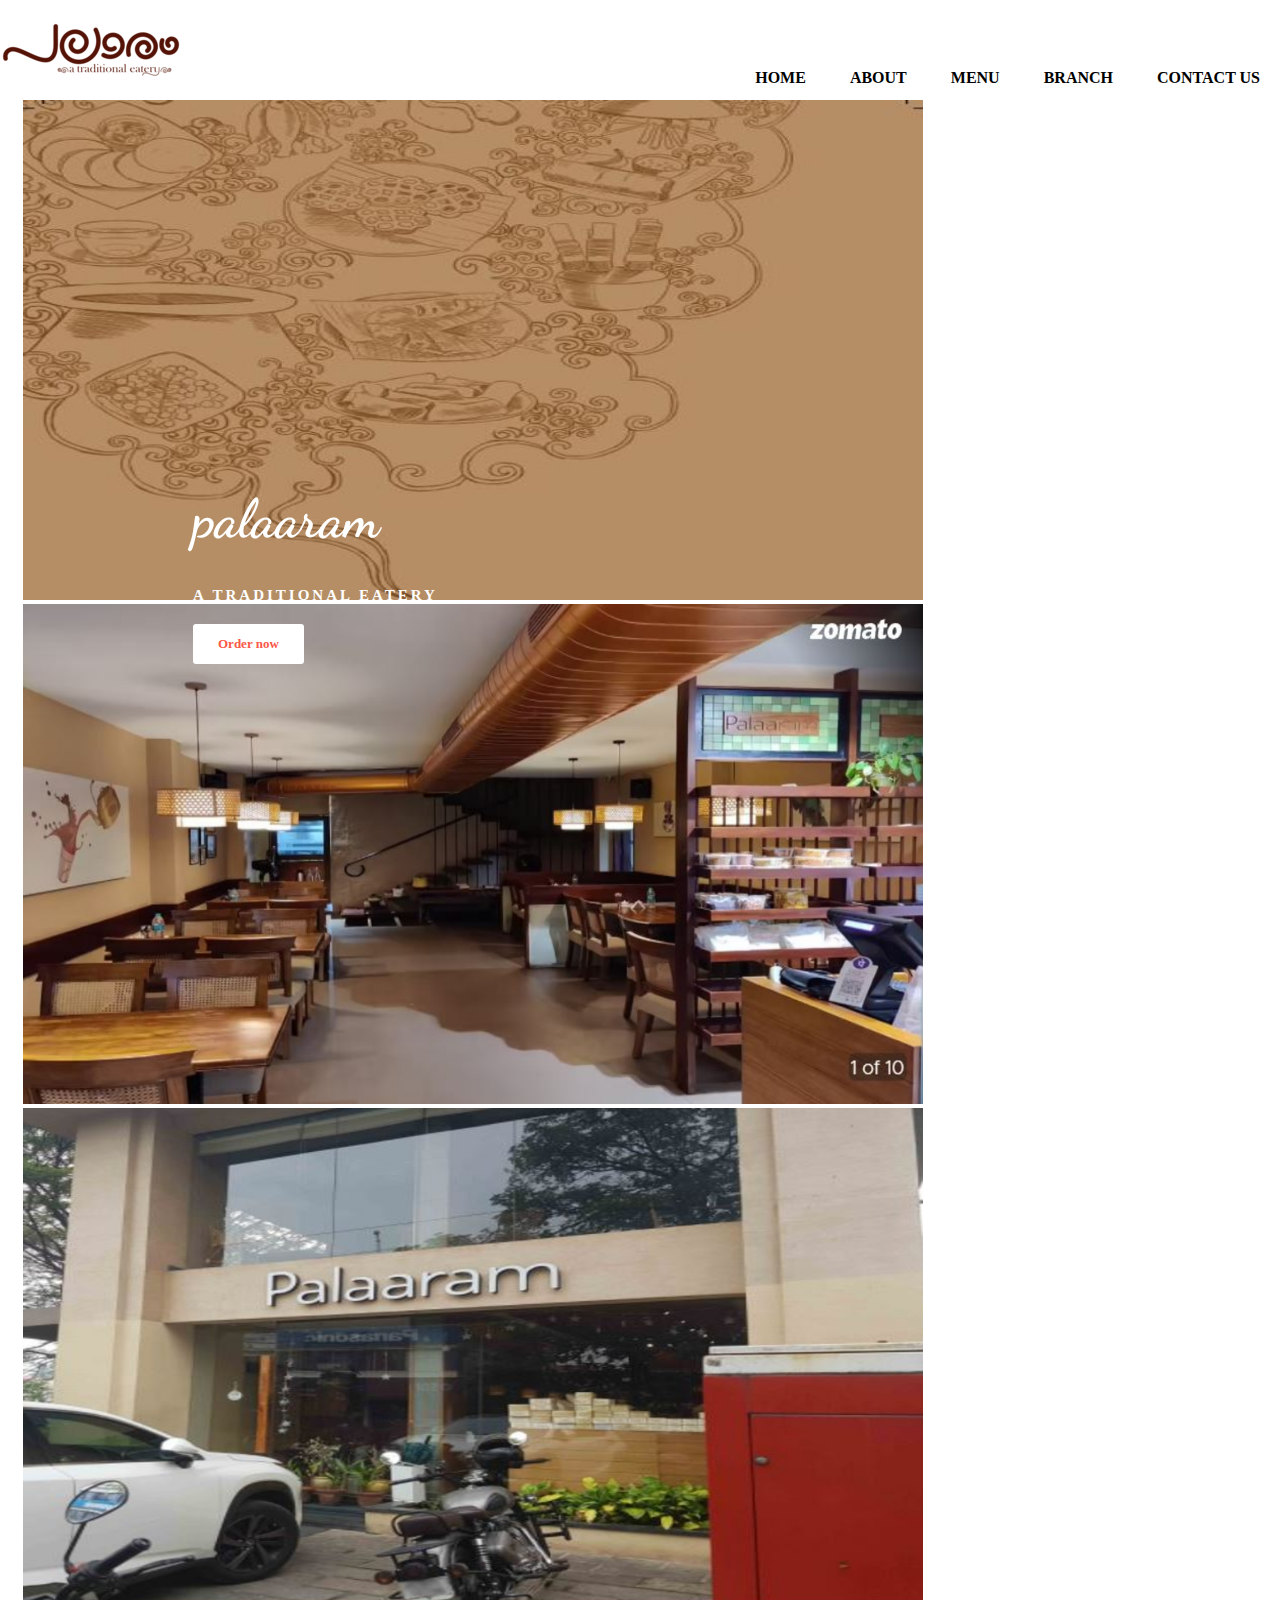
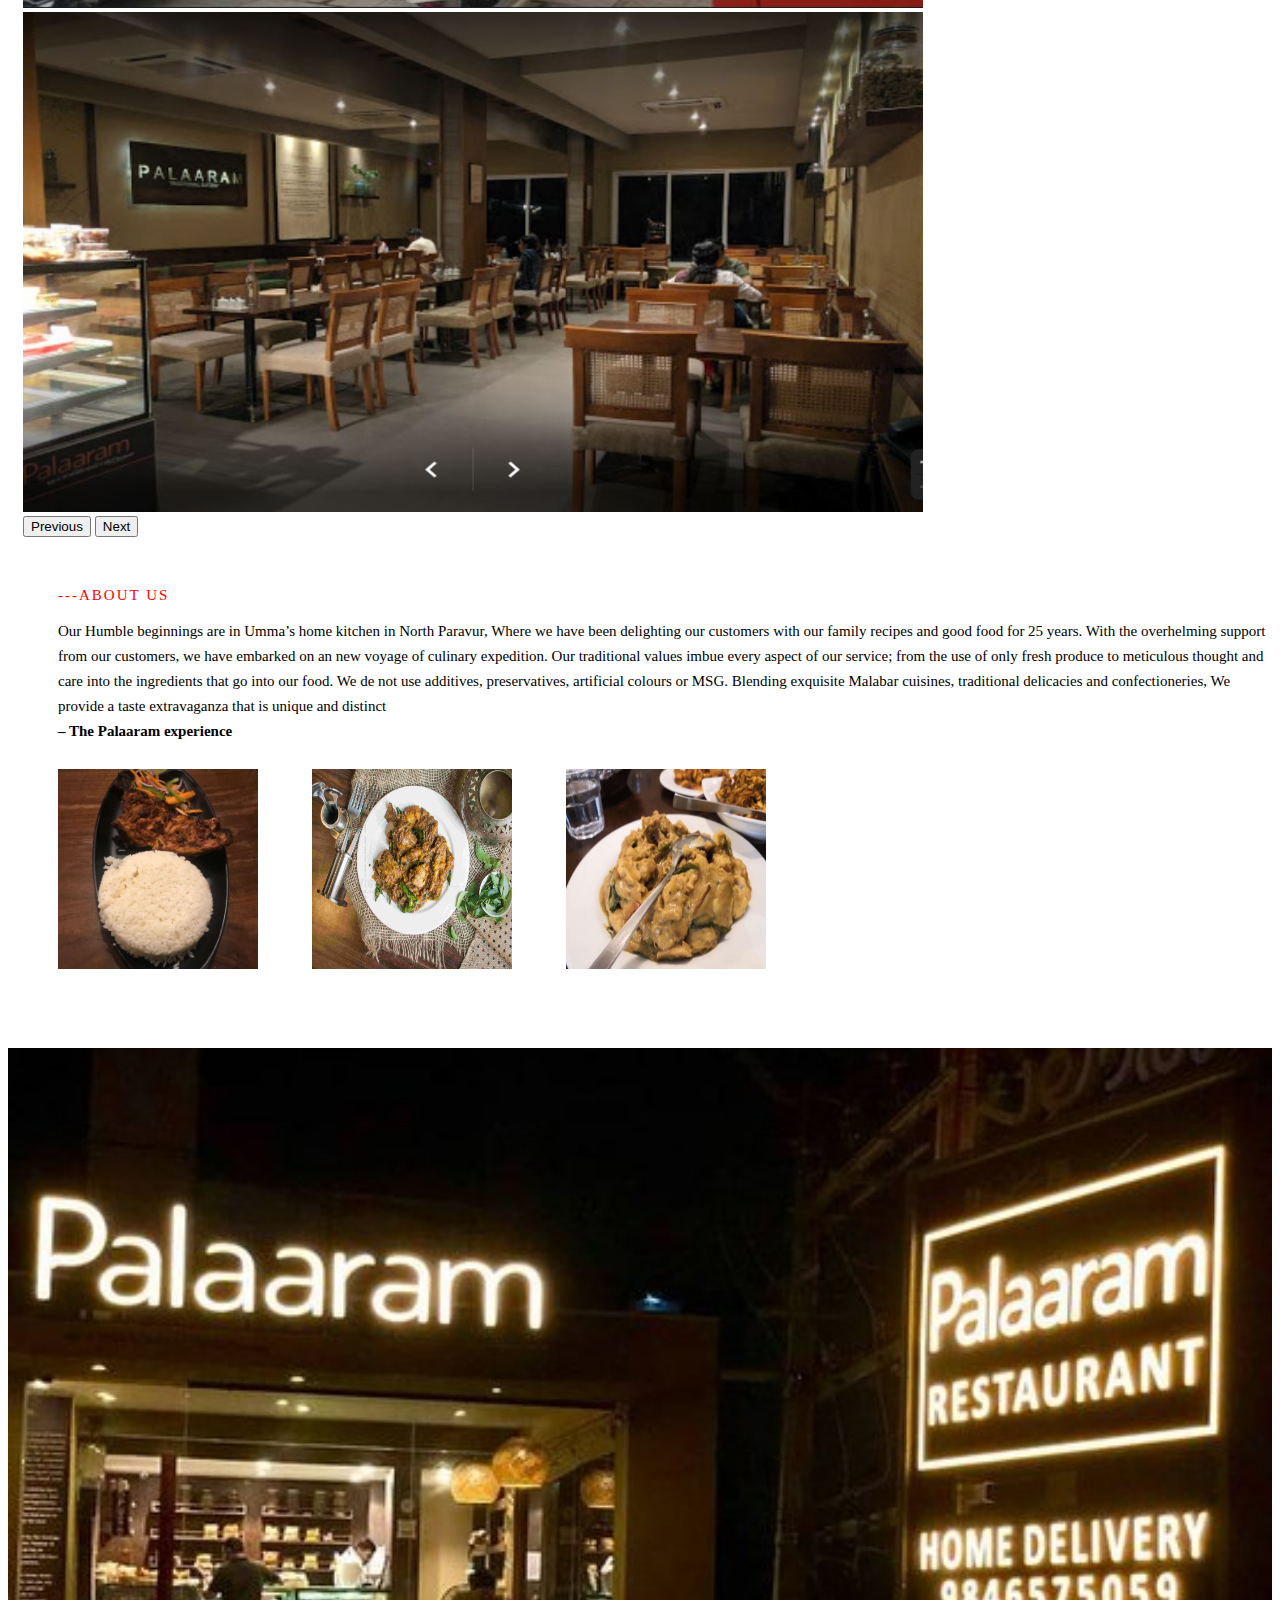
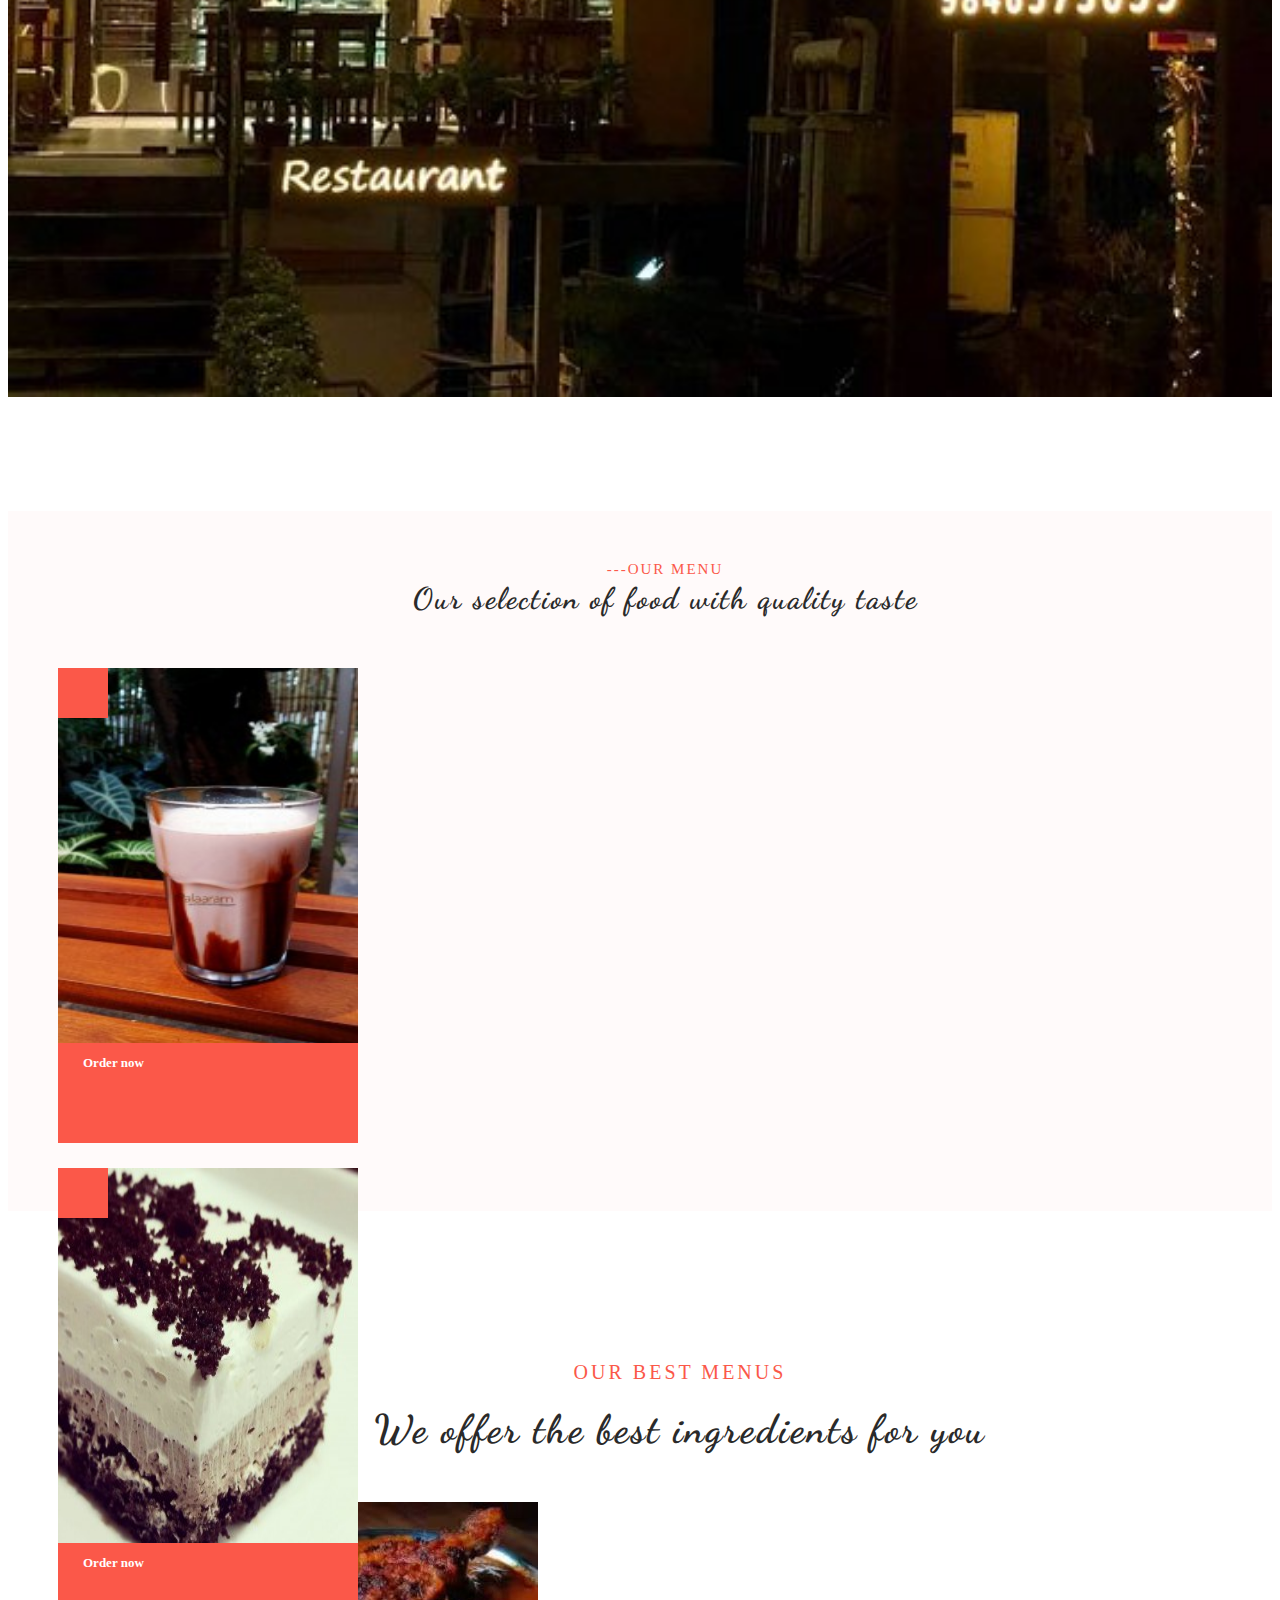
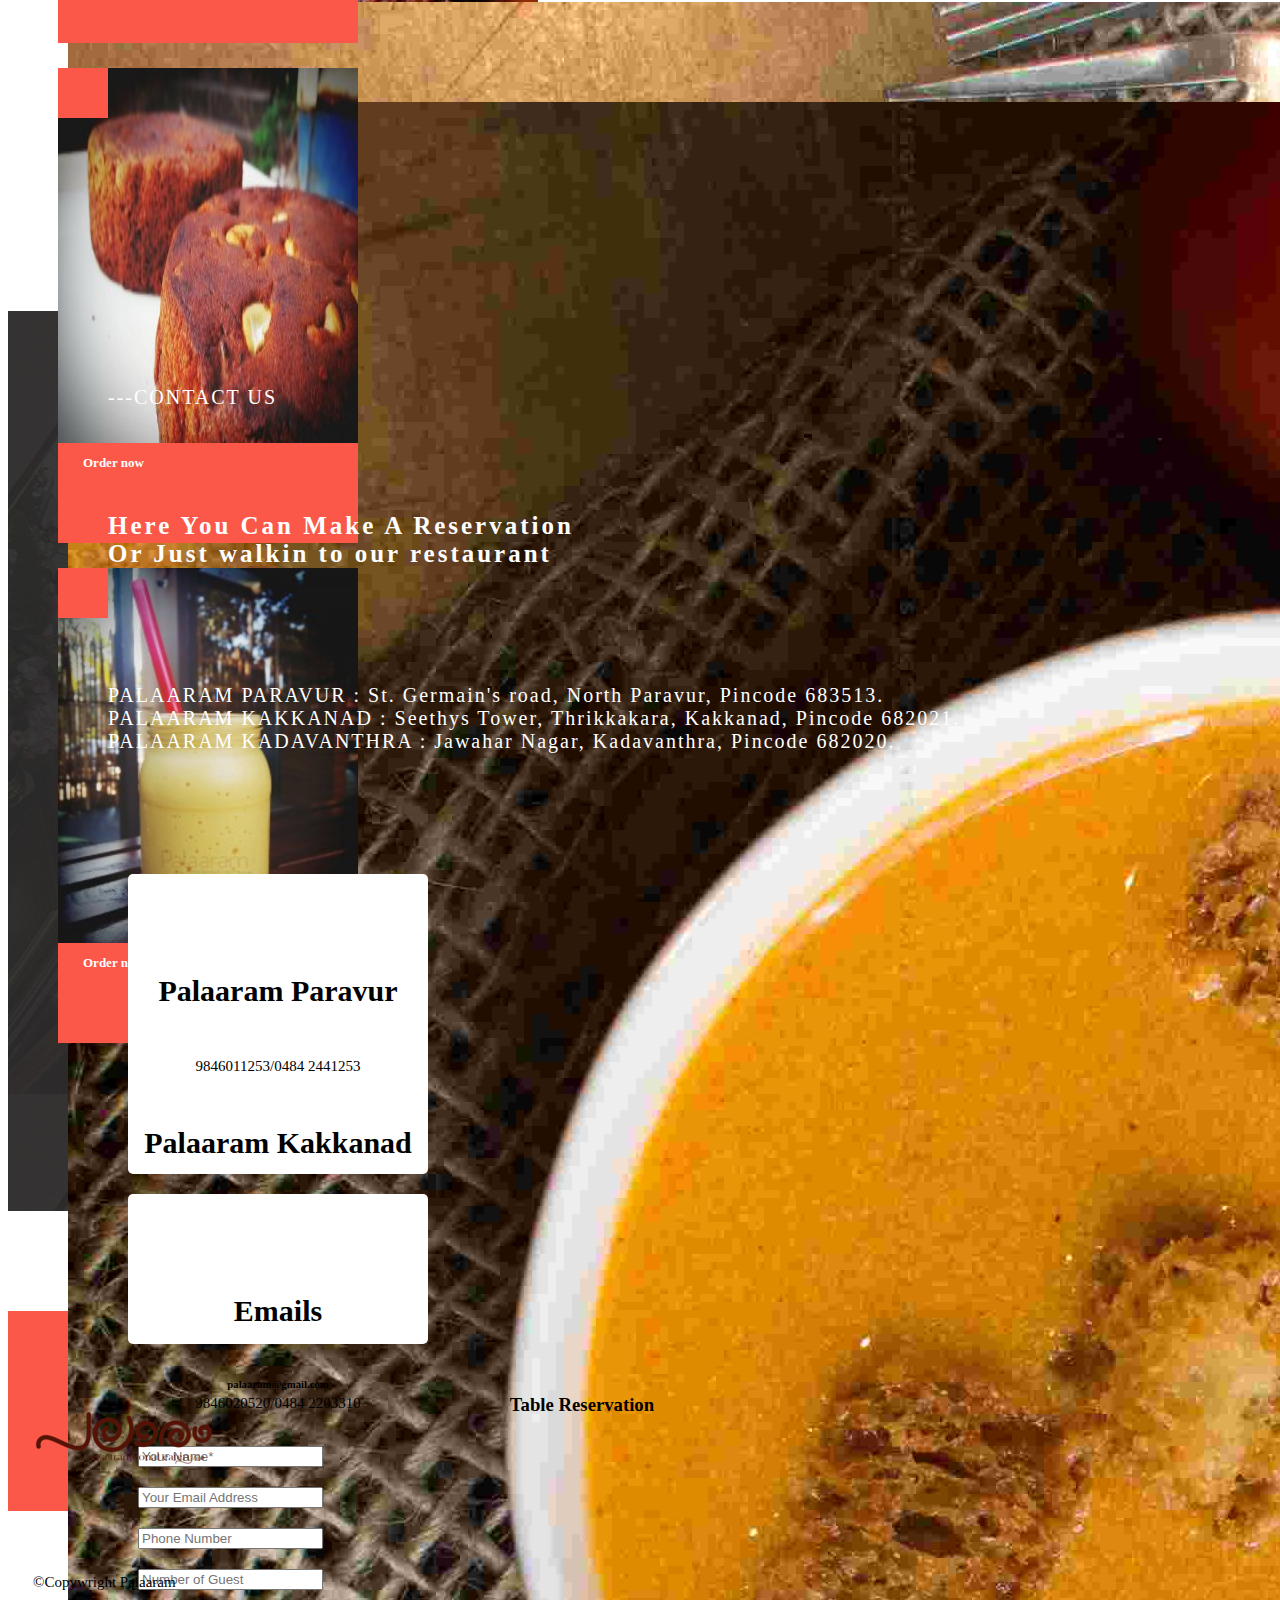
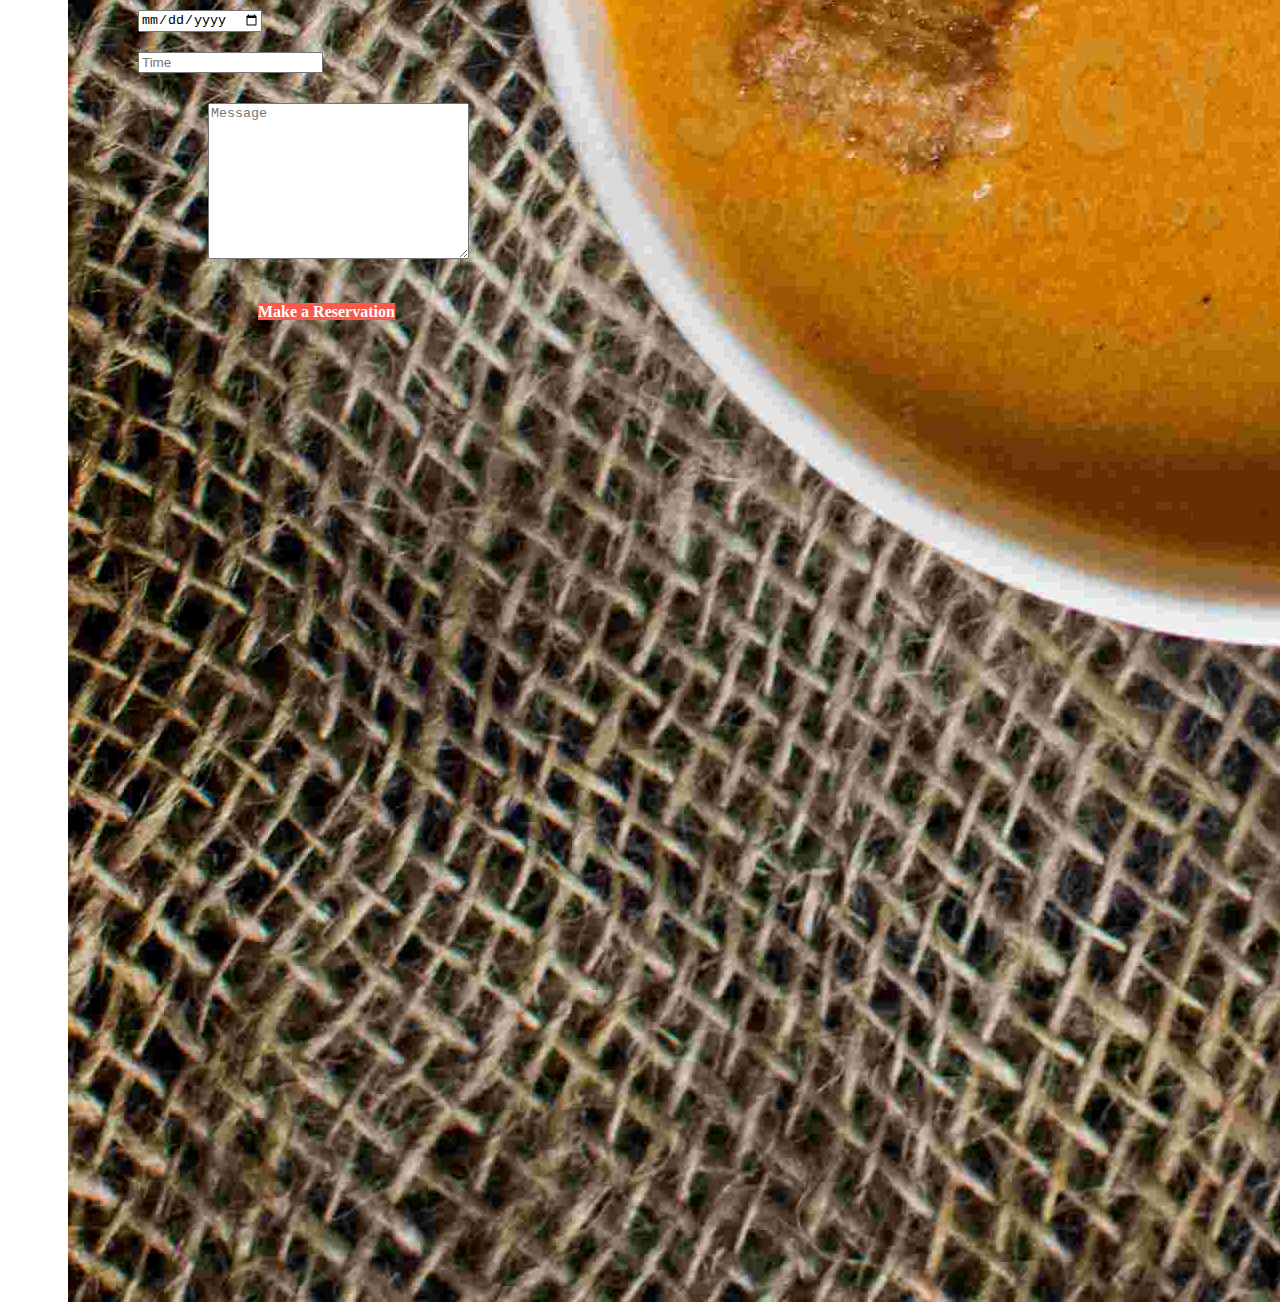
<file: index.html>
<!DOCTYPE html>
<html lang="en">

<head>
    <meta charset="UTF-8">
    <meta name="viewport" content="width=device-width, initial-scale=1.0">
    <title>Palaaram</title>
    <link rel="icon" href="https://t3.ftcdn.net/jpg/02/20/13/50/240_F_220135018_BgxHrwwnSuHWdM5bHRkhadycO2Ktzzx0.jpg">
    <link rel="stylesheet" href="./style.css">
    <link href="https://cdn.jsdelivr.net/npm/bootstrap@5.3.1/dist/css/bootstrap.min.css" rel="stylesheet"
        integrity="sha384-4bw+/aepP/YC94hEpVNVgiZdgIC5+VKNBQNGCHeKRQN+PtmoHDEXuppvnDJzQIu9" crossorigin="anonymous">
    <script src="https://cdn.jsdelivr.net/npm/bootstrap@5.3.2/dist/js/bootstrap.bundle.min.js"
        integrity="sha384-C6RzsynM9kWDrMNeT87bh95OGNyZPhcTNXj1NW7RuBCsyN/o0jlpcV8Qyq46cDfL"
        crossorigin="anonymous"></script>
    <link rel="stylesheet" href="https://cdnjs.cloudflare.com/ajax/libs/font-awesome/6.4.2/css/all.min.css"
        integrity="sha512-z3gLpd7yknf1YoNbCzqRKc4qyor8gaKU1qmn+CShxbuBusANI9QpRohGBreCFkKxLhei6S9CQXFEbbKuqLg0DA=="
        crossorigin="anonymous" referrerpolicy="no-referrer" />
    <style>
        @import url('https://fonts.googleapis.com/css2?family=Dancing+Script&family=Lato:ital,wght@1,100;1,400&family=Roboto:wght@500&display=swap');
    </style>
    <link href="https://cdn.jsdelivr.net/npm/bootstrap@5.3.2/dist/css/bootstrap.min.css" rel="stylesheet"
        integrity="sha384-T3c6CoIi6uLrA9TneNEoa7RxnatzjcDSCmG1MXxSR1GAsXEV/Dwwykc2MPK8M2HN" crossorigin="anonymous">
    <script src="https://cdn.jsdelivr.net/npm/bootstrap@5.3.2/dist/js/bootstrap.bundle.min.js"
        integrity="sha384-C6RzsynM9kWDrMNeT87bh95OGNyZPhcTNXj1NW7RuBCsyN/o0jlpcV8Qyq46cDfL"
        crossorigin="anonymous"></script>
</head>

<body>

    <div class="restaurant-Container">
        <!-- header -->
        <header class="headerArea">
            <!-- <div class="container"> -->
            <!-- <div class="row">
                    <div class="col-lg-12"> -->
            <!-- nav bar -->
            <nav class="main-nav">
                <img class="logImage" src="./Assets/klassy-logo.png" alt="">
                <ul>
                    <li class="listItem"><a class="lists" href="#home">HOME</a></li>
                    <li class="listItem"><a class="lists" href="#about">ABOUT</a></li>
                    <li class="listItem"><a class="lists" href="#menu">MENU</a></li>
                    <li class="listItem"><a class="lists" href="#contact">BRANCH</a></li>
                    <li class="listItem"><a class="lists" href="#contact">CONTACT US</a></li>
                </ul>
            </nav>
            <!-- </div> -->
            <!-- </div> -->
    </div>
    </header>
    </div>


    <!-- --------------------------------------------------------------------------------------------------------------- -->
    <!-- --------------------------------------------------------------------------------------------------------------- -->

    <section id="home">
        <div class="container-fluid">
            <div class="row">
                <div class="col-lg-4">
                    <div>
                        <img src="./Assets/top-left-bg.jpg" alt="">
                        <div class="innertext">
                            <h1>palaaram</h1>
                            <h4>A Traditional Eatery</h4>
                            <a href="./form.html" class="buttonOrder">Order now</a>
                        </div>
                    </div>
                </div>
                <div class="col-lg-8">
                    <div>
                        <div class="container">
                            <div id="carouselExample" class="carousel slide">
                                <div class="carousel-inner">
                                    <div class="carousel-item active">
                                        <img src="./Assets/slide-01.jpg" class="d-block w-100" alt="...">
                                    </div>
                                    <div class="carousel-item">
                                        <img src="./Assets/slide-02.jpg" class="d-block w-100" alt="...">
                                    </div>
                                    <div class="carousel-item">
                                        <img src="./Assets/slide-03.jpg " class="d-block w-100" alt="">
                                    </div>
                                </div>
                                <button class="carousel-control-prev" type="button" data-bs-target="#carouselExample"
                                    data-bs-slide="prev">
                                    <span class="carousel-control-prev-icon" aria-hidden="true"></span>
                                    <span class="visually-hidden">Previous</span>
                                </button>
                                <button class="carousel-control-next" type="button" data-bs-target="#carouselExample"
                                    data-bs-slide="next">
                                    <span class="carousel-control-next-icon" aria-hidden="true"></span>
                                    <span class="visually-hidden">Next</span>
                                </button>
                            </div>
                        </div>
                    </div>
                </div>
            </div>
        </div>
    </section>
    <!-- ------------------------------------------------------------------------------------------------ -->
    <!-- ------------------------------------------------------------------------------------------------ -->

    <section id="about">
        <div class="about-container">
            <div class="row">
                <div class="col-lg-6">
                    <div class="about">
                        <h6 class="heading">---ABOUT US</h6>
                        <p class="Para">Our Humble beginnings are in Umma’s home kitchen in North Paravur, Where we have
                            been delighting
                            our customers with our family recipes and good food for 25 years. With the overhelming
                            support
                            from our customers, we have embarked on an new voyage of culinary expedition.
                            Our traditional values imbue every aspect of our service; from the use of only fresh produce
                            to
                            meticulous thought and care into the ingredients that go into our food. We de not use
                            additives,
                            preservatives, artificial colours or MSG. Blending exquisite Malabar cuisines, traditional
                            delicacies and confectioneries, We provide a
                            taste extravaganza that is unique and distinct <br>
                            <strong>– The Palaaram experience</strong>
                        </p>
                    </div>
                    <div class="images">
                        <img src="./Assets/about-thumb-01.jpg" class="smallImg" alt="">
                        <img src="./Assets/about-thumb-02.jpg" class="smallImg" alt="">
                        <img src="./Assets/about-thumb-03.jpg" class="smallImg" alt="">
                    </div>
                </div>
                <div class="col-lg-6 ">
                    <!-- <div> -->
                        <img src="./Assets/about-video-bg.jpg" class="vedioImage" alt="">
                        <!-- <div class="playButton"><i class="fa-solid fa-play fa-2x" style="color:#fb5849 ;"></i></div> -->
                    <!-- </div> -->
                </div>
            </div>
        </div>
    </section>

    <!-- --------------------------------------------------------------------------------------------------------- -->
    <!-- --------------------------------------------------------------------------------------------------------- -->
    <section id="menu">
        <div class="card-container">
            <div class="menu-container">
                <h6>---OUR MENU</h6>
                <h4>Our selection of food with quality taste</h4>
            </div>
            <div class="list-container">
                <div class="row w-100 d-flex">
                    <div class="col-lg-3">
                        <div class="card">
                            <div class="fullImg">
                                <img src="./Assets/menu-item-01.jpg" class="imgCard" alt="...">
                            </div>
                            <div class="topColor"></div>
                            <div class="innertext2">
                                <a href="./form.html" class="buttonOrder2">Order now</a>
                            </div>
                        </div>
                    </div>
                    <div class="col-lg-3">
                        <div class="card">
                            <div class="fullImg">
                                <img src="./Assets/menu-item-02.jpg" class="imgCard" alt="...">
                            </div>
                            <div class="topColor"></div>
                            <div class="innertext2">
                                <a href="./form.html" class="buttonOrder2">Order now</a>
                            </div>
                        </div>
                    </div>
                    <div class="col-lg-3">
                        <div class="card">
                            <div class="fullImg">
                                <img src="./Assets/menu-item-03.jpg" class="imgCard" alt="...">
                            </div>
                            <div class="topColor"></div>
                            <div class="innertext2">
                                <a href="./form.html" class="buttonOrder2">Order now</a>
                            </div>
                        </div>
                    </div>
                    <div class="col-lg-3">
                        <div class="card">
                            <div class="fullImg">
                                <img src="./Assets/menu-item-05.jpg" class="imgCard" alt="...">
                            </div>
                            <div class="topColor"></div>
                            <div class="innertext2">
                                <a href="./form.html" class="buttonOrder2">Order now</a>
                            </div>
                        </div>
                    </div>
                </div>
            </div>
        </div>
    </section>

    <!-- ------------------------------------------------------------------------------------------------------- -->
    <!-- ------------------------------------------------------------------------------------------------------- -->
    <section id="imgs">
        <div class="img-container w-100">
            <div class="ourBestMenu">
                <h6>OUR BEST MENUS</h6>
                <h4>We offer the best ingredients for you</h4>
            </div>
            <div class="img-container">
                <div class="row w-100">
                    <div class="col-lg-4">
                        <div class="card1">
                            <img src="./Assets/dish (1).jpg" class="card-img-top" alt="...">
                        </div>
                    </div>
                    <div class="col-lg-4">
                        <div class="card1">
                            <img src="./Assets/dish (2).jpg" class="card-img-top" alt="...">
                        </div>
                    </div>
                    <div class="col-lg-4">
                        <div class="card1">
                            <img src="./Assets/dish (3).jpg" class="card-img-top" alt="...">
                        </div>
                    </div>
                </div>
            </div>
        </div>
    </section>

    <!-- ----------------------------------------------------------------------------------------------------- -->
    <!-- ----------------------------------------------------------------------------------------------------- -->

    <section id="contact">
        <div class="contact-container">
            <div class="row">
                <div class="col-lg-6">
                    <div class="contact w-100">
                        <h5>---CONTACT US</h5>
                        <br><br>
                        <h4>Here You Can Make A Reservation <br> Or Just walkin to our restaurant</h4>
                        <br><br>
                        <h6>PALAARAM PARAVUR : St. Germain's road, North Paravur, Pincode 683513. <br>
                            PALAARAM KAKKANAD : Seethys Tower, Thrikkakara, Kakkanad, Pincode 682021. <br>
                            PALAARAM KADAVANTHRA : Jawahar Nagar, Kadavanthra, Pincode 682020.</h6>
                    </div>
                    <div class="row d-flex">
                        <div class="col-lg-6">
                            <!-- <div class="numberMail"> -->
                            <div class="number">
                                <div class="eachIcon"><i class="fa-solid fa-phone fa-2xs" style="color: #fb5849;"></i>
                                </div>
                                <h5>Palaaram Paravur</h5>
                                <h6>9846011253/0484 2441253</h6>
                                <h5>Palaaram Kakkanad</h5>
                                <h6>9846575059/0484 2575059</h6>
                                <h5>Palaaram Kadavanthra</h5>
                                <h6>9846020520/0484 2203310</h6>
                            </div>
                        </div>
                        <div class="col-lg-6">
                            <div class="mail">
                                <div class="eachIcon"><i class="fa-solid fa-envelope fa-2x" style="color: #fb5849;"></i>
                                </div>
                                <h5>Emails</h5>
                                <h6 class="hoverRed">palaaram@gmail.com</h6>
                            </div>
                        </div>
                    </div>
                </div>

                <div class="col-lg-6">
                    <div class="tableForm">
                        <form>
                            <div class="reserveHead">
                                <h3>Table Reservation</h3>
                            </div>
                            <div class="data-container">
                                <div class="row d-flex">
                                    <div class="col-lg-6">
                                        <div class="value"><input type="text" id="first" placeholder="Your Name*"></div>

                                        <div class="value"><input type="email" id="first"
                                                placeholder="Your Email Address"></div>

                                        <div class="value"><input type="number" id="first" placeholder="Phone Number">
                                        </div>

                                    </div>
                                    <div class="col-lg-6">
                                        <div class="value"><input type="number" id="first"
                                                placeholder="Number of Guest"></div>

                                        <div class="value"><input type="date" id="first" placeholder="dd/mm/yy"></div>

                                        <div class="value"><input type="text" id="first" placeholder="Time"></div>
                                    </div>
                                </div>
                                <div class="textvalue"><textarea name="" id="" cols="30" rows="10"
                                        placeholder="Message"></textarea></div>

                                <div class="butvalue"><a href="" class="buttonValue">Make a Reservation</a></div>


                            </div>
                        </form>
                    </div>
                </div>
            </div>

        </div>
    </section>

    <!-- ------------------------------------------------------------------------------------------------------- -->
    <!-- ------------------------------------------------------------------------------------------------------- -->

    <footer class="bottomFooter">
        <div class="bottmftr">
            <div class="row">
                <div class="col-lg-4 d-flex">
                    <div class="icon1"><i class="fa-brands fa-facebook fa-2x" style="color: #fff;"></i></div>
                    <div class="icon1"><i class="fa-brands fa-twitter fa-2x" style="color: #fff;"></i></div>
                    <div class="icon1"><i class="fa-brands fa-instagram fa-2x" style="color: #fff;"></i></div>
                </div>
                <div class="col-lg-4">
                    <img class="footrImg" src="./Assets/klassy-logo.png" alt="">
                </div>
                <div class="col-lg-4">
                    <p class="footrP">&#169;Copywright Palaaram</p>
                </div>
            </div>
        </div>
    </footer>

</body>

</html>
</file>
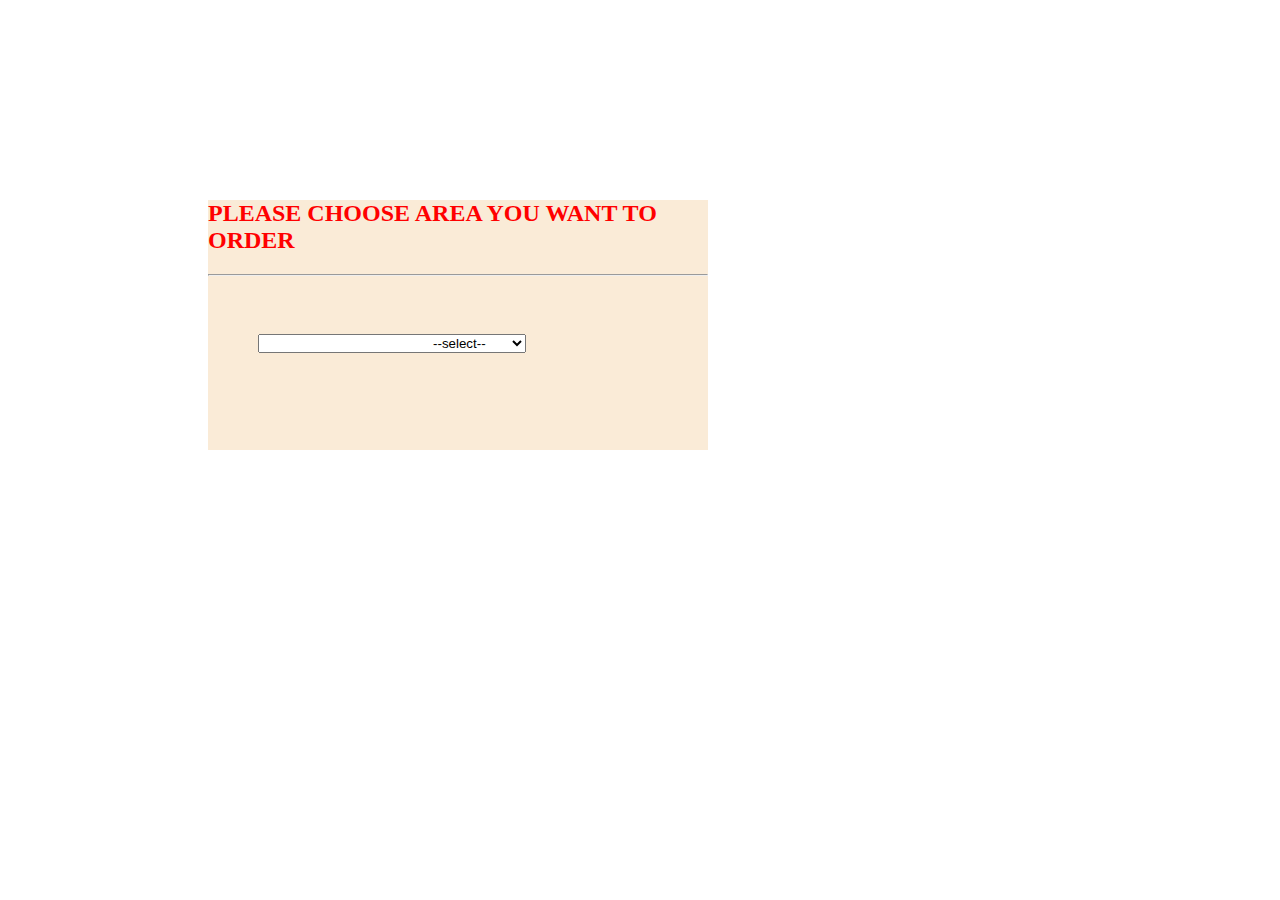
<file: form.html>
<!DOCTYPE html>
<html lang="en">

<head>
    <meta charset="UTF-8">
    <meta name="viewport" content="width=device-width, initial-scale=1.0">
    <title>Palaaram</title>
    <link rel="stylesheet" href="./form.css">
</head>

<body>
    <form>
        <div class="container">
            <div>
            <h2 class="head1"><strong>PLEASE CHOOSE AREA YOU WANT TO ORDER</strong></h2>
            <hr>
        </div>
        <div class="droplist">
            <select name="" id="">
                <option value="">--select--</option>
                <option value="">Kadavanthra</option>
                <option value="">Kakkanad</option>
                <option value="">Paravur</option>
            </select>
        </div>
    </div>
    </form>
</body>

</html>
</file>
<file: style.css>
.headerArea {
    height: 100px;
    background-color: white;
    position: fixed;
    top: 0;
    left: 0;
    right: 0;
    bottom: 0;
    width: 100%;
    z-index: 1000;
}
/* .logImage{
    position: fixed;
    top: 0px;
} */

.listItem {
    display: inline-block;
    margin: 5px 20px;
    padding-top: 55px;
}

.lists {
    text-decoration: none;
    color: black;
    font-weight: bold;
}

.lists:hover {
    color: red;
}

nav {
    height: 100px;
    display: flex;
    justify-content: space-between;
    align-items: center;
}

.container-fluid{
    width: 100%;
    padding-right: 15px;
    padding-left: 15px;
    margin-right: auto;
    margin-left: auto;
}
.img{
    height: auto;
    width: 50%;

}
.innertext{
    position: absolute;
    top: 50%;
    padding-left: 170px;
}
.innertext h1{
    color: white;
    font-family: 'Dancing Script', cursive;
    font-weight: 700;
    font-size: 54px;
}
.innertext h4{
    color: white;
    font-size: 15px;
    text-transform: uppercase;
    font-weight: 600;
    letter-spacing: 3px;
    margin-top: 5px;
}
.buttonOrder{
    text-decoration: none;
    color: #fb5849;
    padding: 12px 25px;
    border-radius: 3px;
    font-weight: 600;
    background-color: white;
    display: inline-block;
    font-size: 13px;

}
.container-fluid{
    width: 100%;
    padding-right: 15px;
    padding-left: 15px;
    margin-left: auto;
    margin-right: auto;
    margin-top: 100px;
    display: flex;
}
.container-fluid img{
    height: 500px;
    width: 900px;
    margin-top: auto;
}
.about-conatiner{
    width: 100%;
    padding-right: 15px;
    padding-left: 15px;
    margin-right: auto;
    margin-left: auto;
    display: flex;
    /* position: absolute;
    top: 50px; */
}
.about h6{
    color: red;
    font-size: 15px;
    position: relative;
    font-weight: 500;
    letter-spacing: 2px;
    text-transform: uppercase;
    padding-left: 50px;
}
.heading{
    margin-top: 50px;
    margin-bottom: 10px;
}
.Para{
    margin-bottom: 25px;
    padding-left: 50px;
}
p{
    color: black;
    line-height: 25px;
    font-size: 15px;
    font-weight: 400;
    font-style: normal;
}
/* .darkColor{
    font-weight: bolder;
    color: black;
} */
.smallImg{
    width: 200px;
    height: 200px;
    margin-bottom: 25px;
    padding-left: 50px;
}
.vedioImage{
    height: auto;
    width: 100%;
    margin-top: 50px;
    margin-bottom: 10px;
}
.card-container{
    width: 100%;
    height: 700px;
    margin-top: 100px;
    background-color: #fffafa;
    /* display: flex; */
}
.menu-container h6{
    position: relative;
    top: 50px;
    text-align: center;
    font-size: 15px;
    color: #fb5849;
    letter-spacing: 2px;
    font-weight: 500;
    padding-left: 50px;
    text-transform: uppercase;
    line-height: 1,2;
    margin-bottom: 0.5rem;
}
.menu-container h4{
    color: #2a2a2a;
    margin-top: 50px;
    letter-spacing: 2px;
    padding-left: 50px;
    font-size: 30px;
    font-weight: 900;
    text-align: center;
    line-height: 40px;
    font-family: 'Dancing Script', cursive;
}
.list-container{
    margin-top: 50px;
    display: flex;
}
.card{
    width: 300px;
    display: flex;
    height: 500px;
    position: relative;
    left: 50px;
}
.card img{
    width: 100%;
}
.imgCard{
    width: 100%;
    height: 100%;
    /* justify-content: space-between; */
}
.fullImg{
    height: 400px;
    width: 300px;
}
.topColor{
    background-color: #fb5849;
    height: 50px;
    width: 50px;
    position: absolute;
    top: 0px;
    left: 0px;
}
.innertext2{
    position: absolute;
    bottom: 5%;
    background-color: #fb5849;
    width: 100%;
    height: 100px;
}
.card:hover .innertext2 {
    bottom: 20%;
}
.buttonOrder2{
    text-decoration: none;
    color: #fff;
    padding: 12px 25px;
    border-radius: 3px;
    font-weight: 600;
    display: inline-block;
    font-size: 13px;
}
.ourBestMenu h6{
    position: relative;
    top: 100px;
    text-align: center;
    font-size: 20px;
    color: #fb5849;
    letter-spacing: 3px;
    font-weight: 500;
    padding-left: 50px;
    text-transform: uppercase;
    line-height: 1,2;
    margin-bottom: 0.5rem;
}
.ourBestMenu h4{
    color: #2a2a2a;
    margin-top: 125px;
    letter-spacing: 2px;
    padding-left: 50px;
    font-size: 40px;
    font-weight: 900;
    text-align: center;
    line-height: 40px;
    font-family: 'Dancing Script', cursive;
}
.img-container{
    margin-top: 50px;
    height: 500px;
    margin-left: 30px;
}
.card1{
    width: 300px;
    height: 100px;   
}
/* .img-container:hover .image{ */
    /* opacity: 0.3; */
/* } */

.contact-container{
    /* background-color: yellow; */
    margin-top: 150px;
    background-image: url(./Assets/bgImg.jpeg);
    height: 900px;
}
.contact{
    position: relative;
    top: 75px;
    left: 100px;
}
.contact h5{
    color: white;
    font-size: 20px;
    letter-spacing: 2px;
    font-weight: 400;
    /* padding-left: 60px; */
    /* text-transform: uppercase; */
}
.contact h4{
    color: white;
    font-size: 25px;
    letter-spacing: 3px;
    font-weight: 900;
    /* padding-left: 50px; */
    /* text-transform: uppercase; */
}
.contact h6{
    color: #fff;
    font-size: 20px;
    letter-spacing: 2px;
    font-weight: 300;
    /* padding-left: 50px; */
    /* text-transform: uppercase; */
}
/* .numberMail{
    display: flex;
    position: relative;
    top: 150px;
    left: 100px;

} */
.number{
    background-color: #fff;
    height: 300px;
    width: 300px;
    margin: 20px;
    position: relative;
    top: 150px;
    left: 100px;
    color: #000;
    text-align: center;
    border-radius: 5px;
}
.number h5{
    font-weight: 600;
    font-size: 30px;
}
.number h6{
    font-size: 15px;
    font-weight: 400;
}
.mail{
    background-color: #fff;
    height: 150px;
    width: 300px;
    margin: 20px;
    position: relative;
    top: 150px;
    left: 100px;
    color: #000;
    text-align: center;
    border-radius: 5px;
}
.mail h5{
    font-weight: 600;
    font-size: 30px;
}
.mail.h6{
    font-size: 30px;
    font-weight: 400;
}
.hoverRed:hover {
    color: red;
}
.tableForm{
    margin-left: 100px;
    background-color: white;
    margin-top: 200px;
    margin-right: 20px;
    width: 75%;
    height: auto;
    border: 2px;
    border-color: #000;
    border-radius: 5px;
    box-shadow: 1px 1px;
}
.reserveHead{
    text-align: center;
}
.data-container{
    margin-left: 30px;
    margin-top: 30px;
    border: 1px;
    border-radius: 5px;
    border-color: #000;
}
.value{
    border-radius: 5px;
    border: 2px;
    margin-top: 20px;
    border-color: #000;
}
.textvalue{
    border-radius: 5px;
    width: 100%;
    margin-left: 70px;
    border: 1px;
    margin-top: 30px;
    border-color: #000;
}
.butvalue{
    border: 2px;
    margin-top: 30px;
    border-radius: 5px;
    margin-left: 100px;
    padding: 10px 20px;
    width: 100%;
    display: inline-block;
    border-color: #000;
}
.buttonValue{
   
    text-align: center;
    background-color: #fb5849;
    color: #fff;
    font-weight: 600;
    text-decoration: none;
    /* border: 2px; */
    /* border-color: #000; */
    /* align-items: center; */
    
}
.playButton{
    margin-top: 50px;
    margin-left: 50px;
}
.bottmftr{
    background-color: #fb5849;
    width: 100%;
    height: 200px;
    margin-top: 50px;
}
.footrImg{
    margin-top: 100px;
    margin-left: 25px;
}
.footrP{
    margin-top: 100px;
    margin-left: 25px;
}
.eachIcon{
    width: 50px;
    height: 50px;
    border-radius: 50%;
    display: flex;
    justify-content: center;
    align-items: center;
    /* margin-top: 0px; */
    margin-left: 100px;
}
.eachIcon i{
    font-size: 30px;
    color: #fb5849;
}
.icon1:hover{
    background-image: linear-gradient(to bottom right, yellow,red);
}
.icon1:hover i{
    color: white;
}
.icon1{
    margin-top: 100px;
    margin-left: 50px;

}
</file>
<file: form.css>
.container{
    height: 250px;
    width: 500px;
    /* display: flex;
    justify-content: space-between; */
    background-color: antiquewhite;
    margin-top: 200px;
    margin-left: 200px;
}
.head1{
    
    color: red;
    font-family: 'Dancing Script', cursive;
    /* margin-top: 50px; */
}
.droplist{
    align-items: center;
}
.droplist select{
    margin-top: 50px;
    margin-left: 50px;
    padding-left: 170px;
}
</file>
